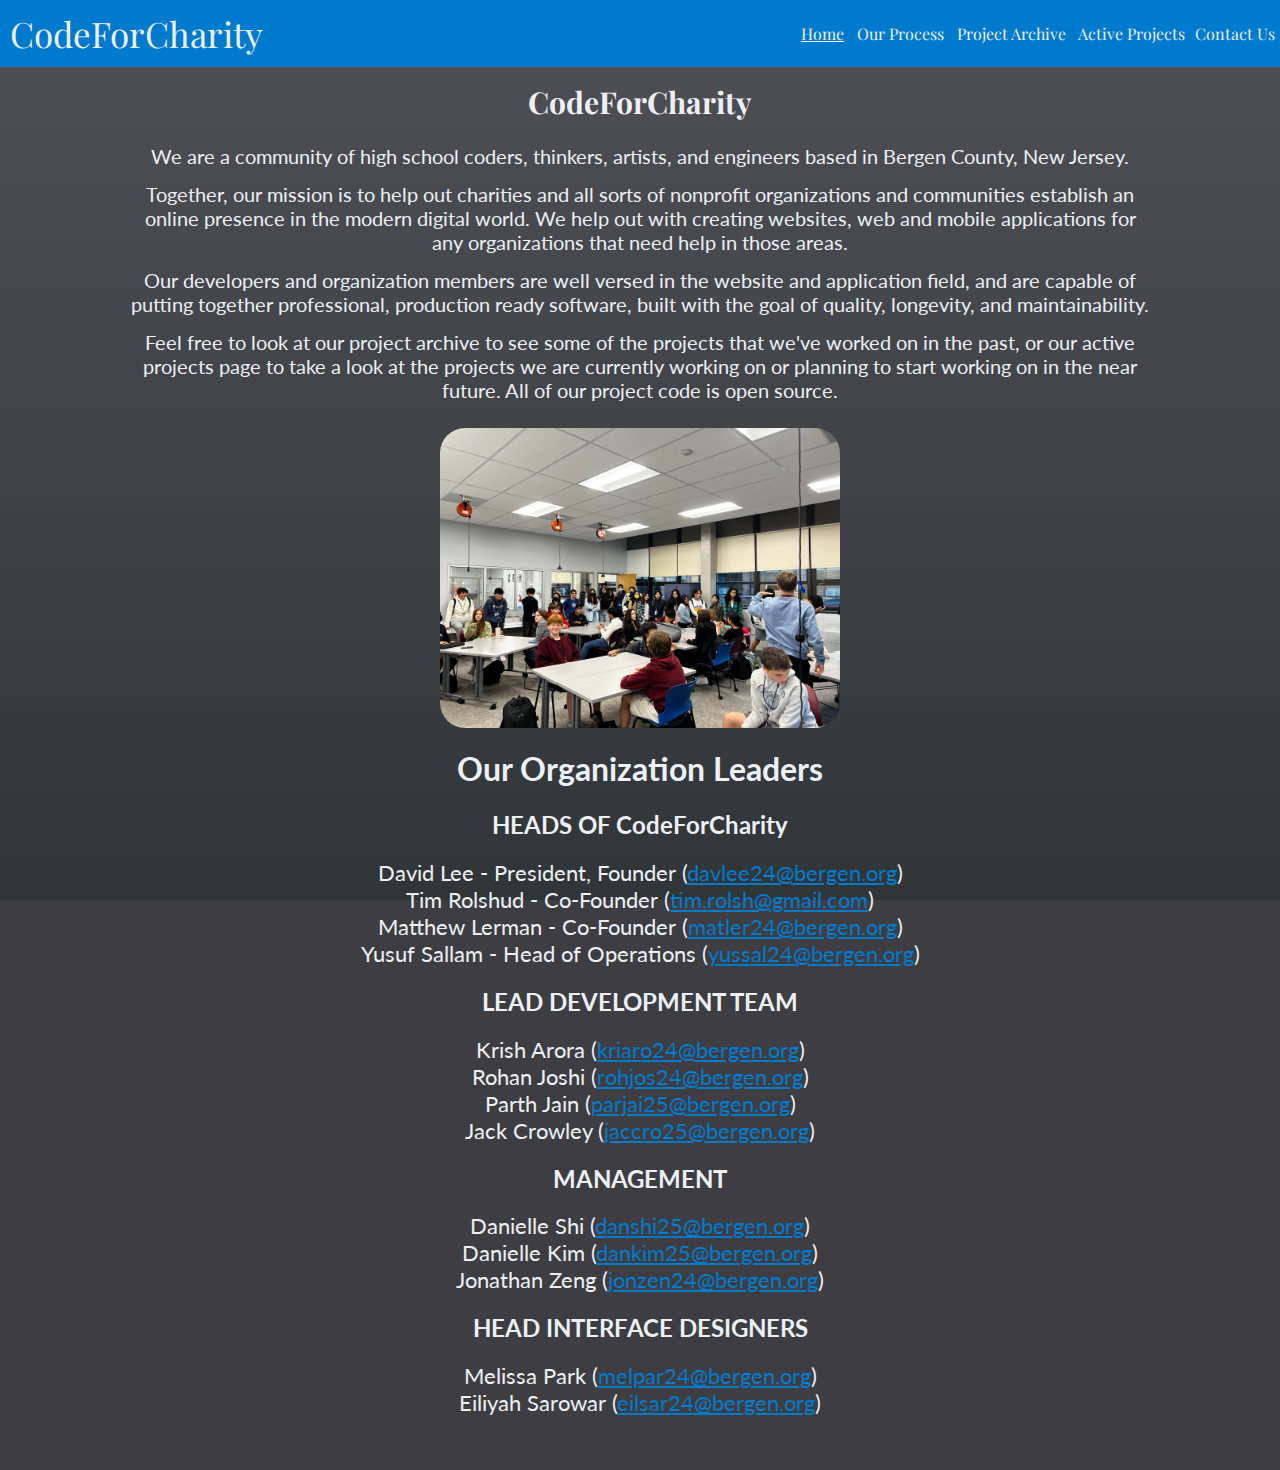
<file: index.html>
<!DOCTYPE html>
<html lang="en">
    <head>
        <meta charset="UTF-8" />
        <title>CodeForCharity</title>
        <link rel="stylesheet" href="./css/index.css" />
        <link rel="stylesheet" href="./main.css" />
        <link rel="icon" type="image/x-icon" href="./favicon.png" />
        <meta name="viewport" content="width=device-width, initial-scale=1.0" />
    </head>
    <body>
        <div id="header">
            <a href="" id="cfc-text">CodeForCharity</a>
            <div id="links">
                <div id="wide" style="display: none">
                    <a class="link" href="">Home</a> <a class="link" href="./our-process/">Our Process</a>
                    <a class="link" href="./archive/">Project Archive</a>
                    <a class="link" href="./active-projects/">Active Projects</a>
                    <a class="link" href="./contact-us/">Contact Us</a>
                </div>
                <img id="narrow" src="./images/hamburger-menu.svg" style="display: none" />
            </div>
        </div>
        <div id="links-narrow" style="display: none">
            <a class="link" href="">Home</a> <a class="link" href="./our-process/">Our Process</a>
            <a class="link" href="./archive/">Project Archive</a>
            <a class="link" href="./active-projects/">Active Projects</a>
            <a class="link" href="./contact-us/">Contact Us</a>
        </div>
        <div id="main-text">
            <h2>CodeForCharity</h2>
            <div>
                We are a community of high school coders, thinkers, artists, and engineers based in Bergen County, New
                Jersey.
            </div>
            <div>
                Together, our mission is to help out charities and all sorts of nonprofit organizations and communities
                establish an online presence in the modern digital world. We help out with creating websites, web and
                mobile applications for any organizations that need help in those areas.
            </div>
            <div>
                Our developers and organization members are well versed in the website and application field, and are
                capable of putting together professional, production ready software, built with the goal of quality,
                longevity, and maintainability.
            </div>
            <div>
                Feel free to look at our project archive to see some of the projects that we've worked on in the past,
                or our active projects page to take a look at the projects we are currently working on or planning to
                start working on in the near future. All of our project code is open source.
            </div>
        </div>
        <br>
        <div id="image">
            <img id="cfc-image" src="./images/cfc.jpg" />
        </div>
        <h1>Our Organization Leaders</h1>
        <h2>HEADS OF CodeForCharity</h2>
        <div class="names">
            David Lee - President, Founder (<a href="mailto:davlee24@bergen.org">davlee24@bergen.org</a>) <br />
            Tim Rolshud - Co-Founder (<a href="mailto:tim.rolsh@gmail.com">tim.rolsh@gmail.com</a>) <br />
            Matthew Lerman - Co-Founder (<a href="mailto:matler24@bergen.org">matler24@bergen.org</a>) <br />
            Yusuf Sallam - Head of Operations (<a href="mailto:yussal24@bergen.org">yussal24@bergen.org</a>) <br />
        </div>
        <h2>LEAD DEVELOPMENT TEAM</h2>
        <div class="names">
            Krish Arora (<a href="mailto:kriaro24@bergen.org">kriaro24@bergen.org</a>) <br />
            Rohan Joshi (<a href="mailto:rohjos24@bergen.org">rohjos24@bergen.org</a>) <br />
            Parth Jain (<a href="mailto:parjai25@bergen.org">parjai25@bergen.org</a>) <br />
            Jack Crowley (<a href="mailto:jaccro25@bergen.org">jaccro25@bergen.org</a>) <br />
        </div>
        <h2>MANAGEMENT</h2>
        <div class="names">
            Danielle Shi (<a href="mailto:danshi25@bergen.org">danshi25@bergen.org</a>) <br />
            Danielle Kim (<a href="mailto:dankim25@bergen.org">dankim25@bergen.org</a>) <br />
            Jonathan Zeng (<a href="mailto:jonzen24@bergen.org">jonzen24@bergen.org</a>) <br />
        </div>
        <h2>HEAD INTERFACE DESIGNERS</h2>
        <div class="names">
            Melissa Park (<a href="mailto:melpar24@bergen.org">melpar24@bergen.org</a>) <br />
            Eiliyah Sarowar (<a href="mailto:eilsar24@bergen.org">eilsar24@bergen.org</a>) <br />
            <br />
            <br />
        </div>
        <script src="./main.js"></script>
    </body>
</html>
</file>
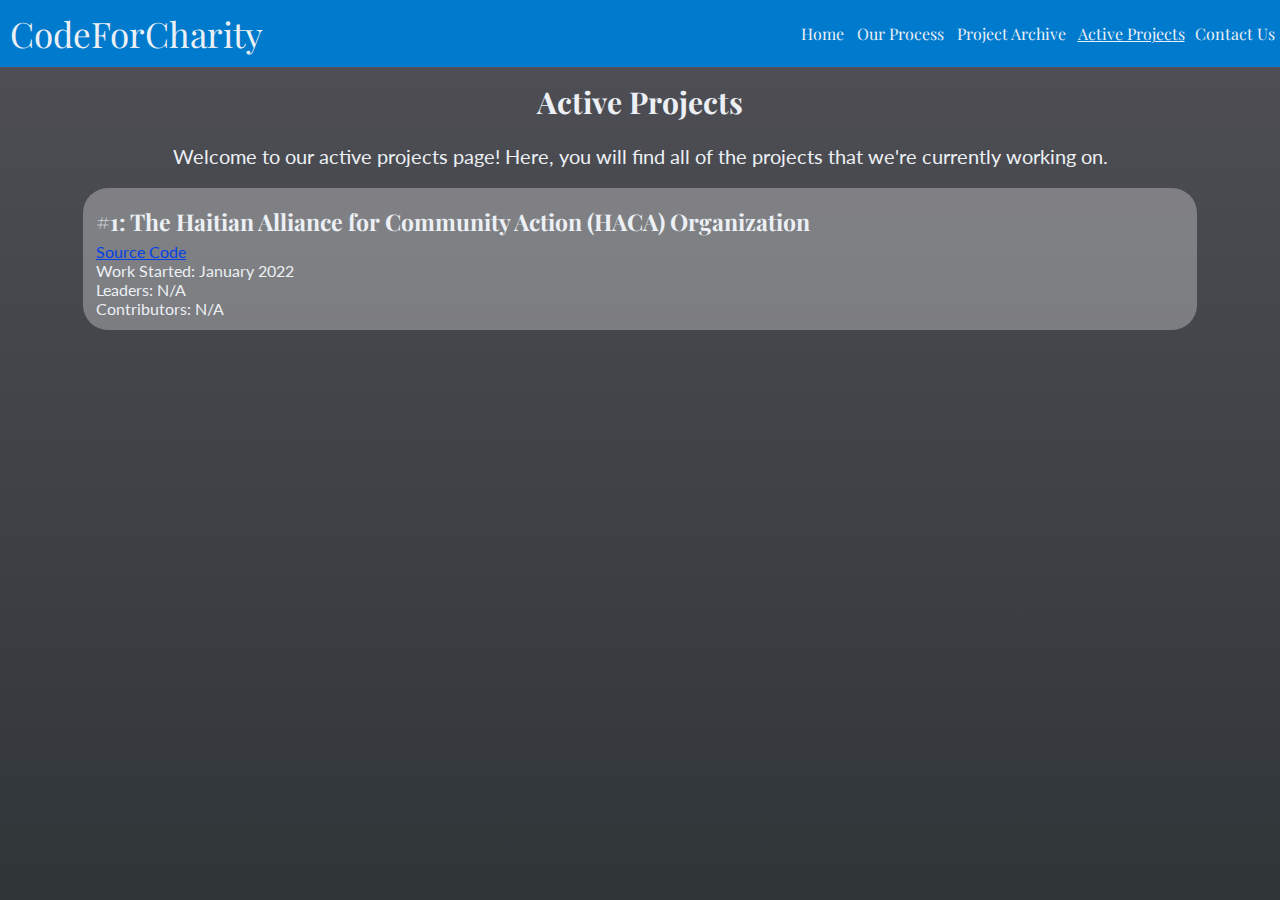
<file: active-projects/index.html>
<!DOCTYPE html>
<html lang="en">
    <head>
        <meta charset="UTF-8" />
        <title>CFC - Active Projects</title>
        <link rel="stylesheet" href="../css/projects.css" />
        <link rel="icon" type="image/x-icon" href="../favicon.png" />
        <meta name="viewport" content="width=device-width, initial-scale=1.0" />
        <link rel="stylesheet" href="../main.css" />
    </head>
    <body>
        <div id="header">
            <a href="../" id="cfc-text">CodeForCharity</a>
            <div id="links">
                <div id="wide" style="display: none">
                    <a class="link" href="../">Home</a>
                    <a class="link" href="../our-process/">Our Process</a>
                    <a class="link" href="../archive/">Project Archive</a>
                    <a class="link" href="">Active Projects</a>
                    <a class="link" href="../contact-us/">Contact Us</a>
                </div>
                <img id="narrow" src="../images/hamburger-menu.svg" style="display: none" />
            </div>
        </div>
        <div id="links-narrow" style="display: none">
            <a class="link" href="../">Home</a> <a class="link" href="../our-process/">Our Process</a>
            <a class="link" href="">Project Archive</a> <a class="link" href="../active-projects/">Active Projects</a>
            <a class="link" href="../contact-us/">Contact Us</a>
        </div>
        <div id="main-text">
            <h2>Active Projects</h2>
            <div>
                Welcome to our active projects page! Here, you will find all of the projects that we're currently
                working on.
            </div>
        </div>
        <div class="project">
            <h3>#1: The Haitian Alliance for Community Action (HACA) Organization</h3>
            <a href="https://github.com/bca-code-for-charity/haca-web">Source Code</a>
            <div>Work Started: January 2022</div>
            <div>Leaders: N/A</div>
            <div>Contributors: N/A</div>
        </div>
        <script src="../main.js"></script>
    </body>
</html>
</file>
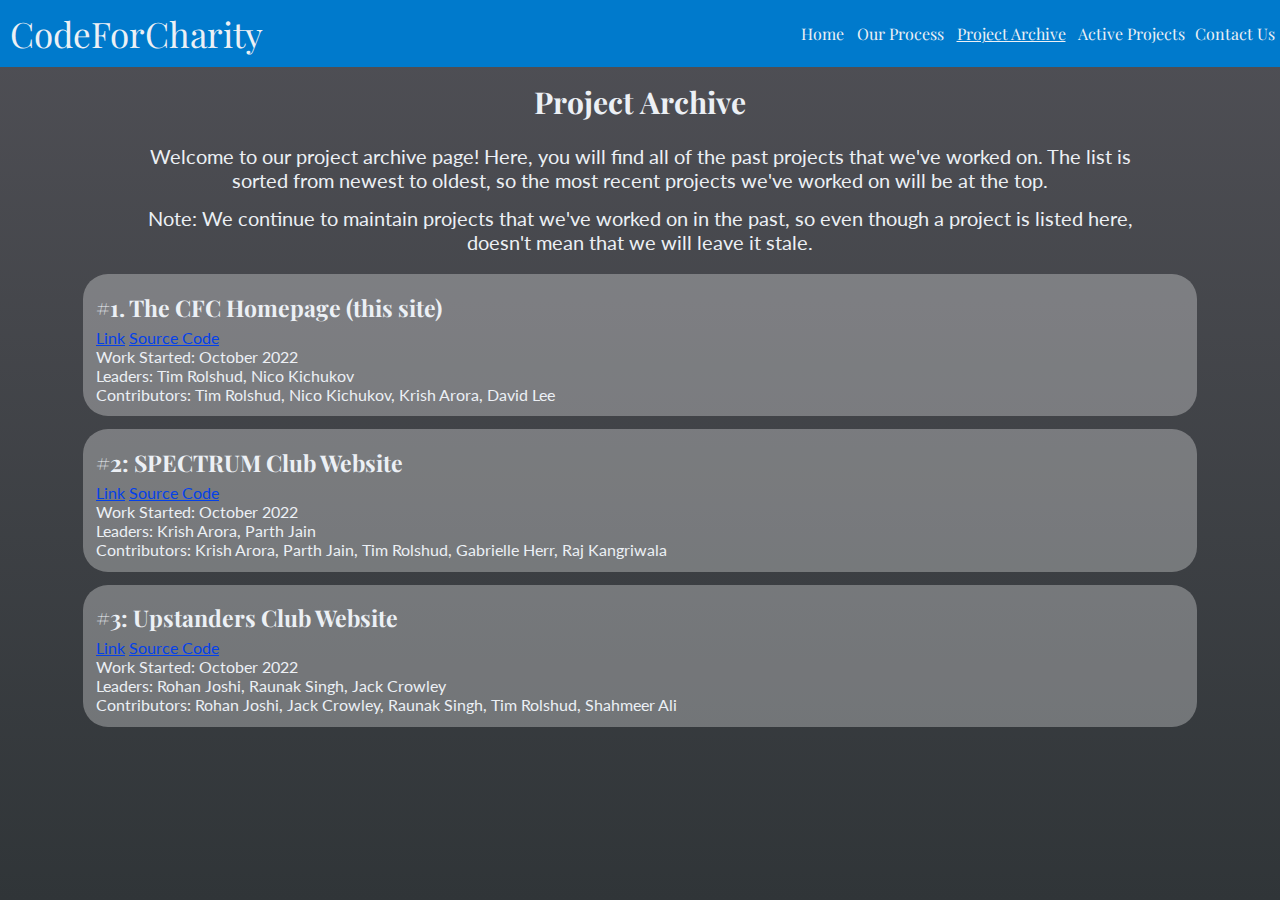
<file: archive/index.html>
<!DOCTYPE html>
<html lang="en">
    <head>
        <meta charset="UTF-8" />
        <title>CFC - Archive</title>
        <link rel="stylesheet" href="../css/projects.css" />
        <link rel="icon" type="image/x-icon" href="../favicon.png" />
        <meta name="viewport" content="width=device-width, initial-scale=1.0" />
        <link rel="stylesheet" href="../main.css" />
    </head>
    <body>
        <div id="header">
            <a href="../" id="cfc-text">CodeForCharity</a>
            <div id="links">
                <div id="wide" style="display: none">
                    <a class="link" href="../">Home</a>
                    <a class="link" href="../our-process/">Our Process</a>
                    <a class="link" href="">Project Archive</a>
                    <a class="link" href="../active-projects/">Active Projects</a>
                    <a class="link" href="../contact-us/">Contact Us</a>
                </div>
                <img id="narrow" src="../images/hamburger-menu.svg" style="display: none" />
            </div>
        </div>
        <div id="links-narrow" style="display: none">
            <a class="link" href="../">Home</a> <a class="link" href="../our-process/">Our Process</a>
            <a class="link" href="">Project Archive</a> <a class="link" href="../active-projects/">Active Projects</a>
            <a class="link" href="../contact-us/">Contact Us</a>
        </div>
        <div id="main-text">
            <h2>Project Archive</h2>
            <div>
                Welcome to our project archive page! Here, you will find all of the past projects that we've worked on.
                The list is sorted from newest to oldest, so the most recent projects we've worked on will be at the
                top.
            </div>
            <div>
                Note: We continue to maintain projects that we've worked on in the past, so even though a project is
                listed here, doesn't mean that we will leave it stale.
            </div>
        </div>
        <div class="project">
            <h3>#1. The CFC Homepage (this site)</h3>
            <a href="../index.html">Link</a>
            <a href="https://github.com/bca-code-for-charity/CFC-Homepage-web">Source Code</a>
            <div>Work Started: October 2022</div>
            <div>Leaders: Tim Rolshud, Nico Kichukov</div>
            <div>Contributors: Tim Rolshud, Nico Kichukov, Krish Arora, David Lee</div>
        </div>
        <div class="project">
            <h3>#2: SPECTRUM Club Website</h3>
            <a href="https://bca-code-for-charity.github.io/SPECTRUM-web/">Link</a>
            <a href="https://github.com/bca-code-for-charity/SPECTRUM-web">Source Code</a>
            <div>Work Started: October 2022</div>
            <div>Leaders: Krish Arora, Parth Jain</div>
            <div>Contributors: Krish Arora, Parth Jain, Tim Rolshud, Gabrielle Herr, Raj Kangriwala</div>
        </div>
        <div class="project">
            <h3>#3: Upstanders Club Website</h3>
            <a href="https://bca-code-for-charity.github.io/Upstanders-web/">Link</a>
            <a href="https://github.com/bca-code-for-charity/Upstanders-web">Source Code</a>
            <div>Work Started: October 2022</div>
            <div>Leaders: Rohan Joshi, Raunak Singh, Jack Crowley</div>
            <div>Contributors: Rohan Joshi, Jack Crowley, Raunak Singh, Tim Rolshud, Shahmeer Ali</div>
        </div>
        <script src="../main.js"></script>
    </body>
</html>
</file>
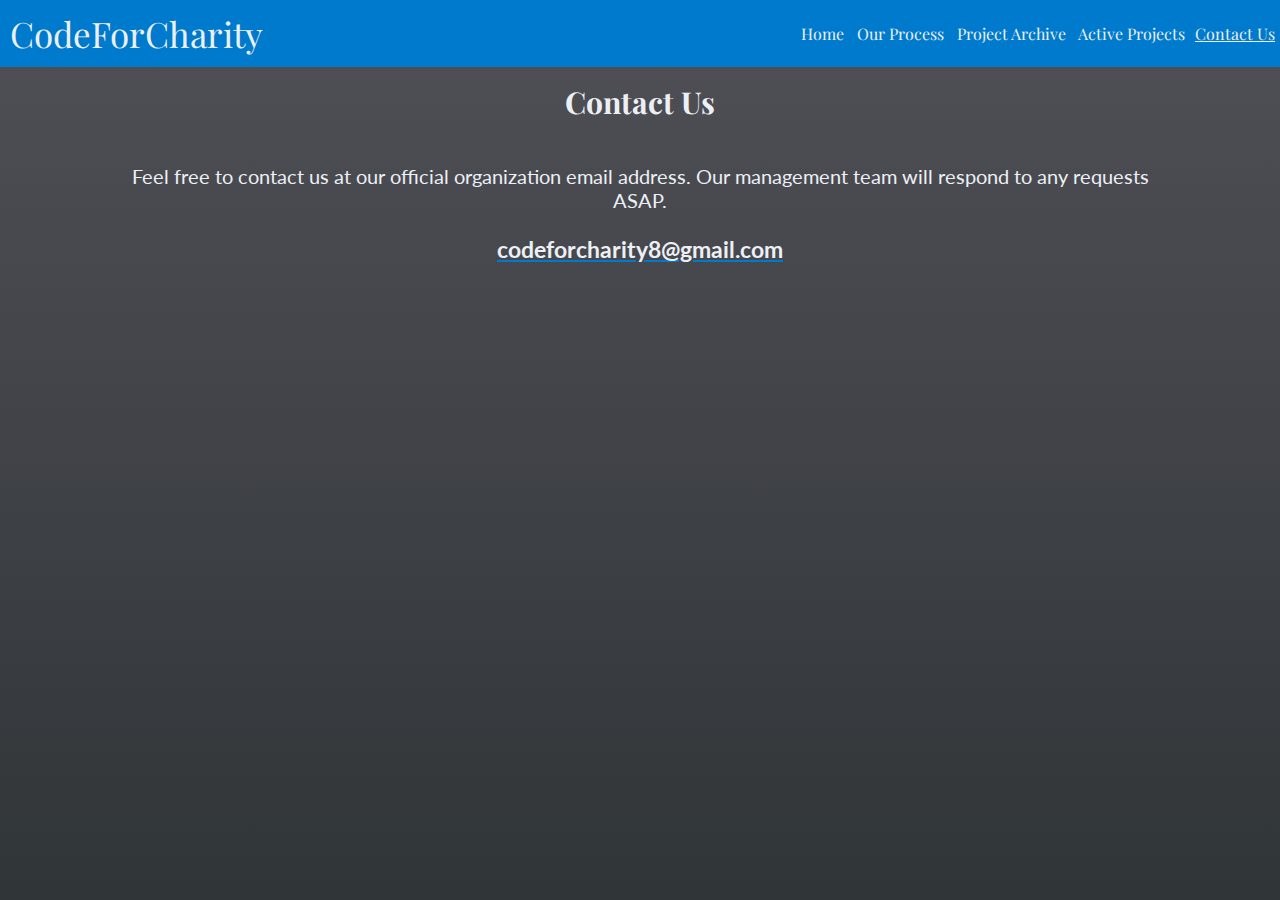
<file: contact-us/index.html>
<!DOCTYPE html>
<html lang="en">
    <head>
        <meta charset="UTF-8" />
        <meta name="viewport" content="width=device-width, initial-scale=1.0" />
        <link rel="stylesheet" href="../main.css" />
        <link rel="stylesheet" href="../css/contact-us.css" />
        <link rel="icon" type="image/x-icon" href="../favicon.png" />
        <title>CodeForCharity - Contact Us</title>
    </head>

    <body>
        <div id="header">
            <a href="../" id="cfc-text">CodeForCharity</a>
            <div id="links">
                <div id="wide" style="display: none">
                    <a class="link" href="../">Home</a> <a class="link" href="../our-process/">Our Process</a>
                    <a class="link" href="../archive/">Project Archive</a>
                    <a class="link" href="../active-projects/">Active Projects</a>
                    <a class="link" href="">Contact Us</a>
                </div>
                <img id="narrow" src="../images/hamburger-menu.svg" style="display: none" />
            </div>
        </div>
        <div id="links-narrow" style="display: none">
            <a class="link" href="../">Home</a> <a class="link" href="../our-process/">Our Process</a>
            <a class="link" href="../archive/">Project Archive</a>
            <a class="link" href="../active-projects/">Active Projects</a> <a class="link" href="">Contact Us</a>
        </div>
        <div id="main-text">
            <h2>Contact Us</h2>
            <div>
                <p>Feel free to contact us at our official organization email address. Our
                    management team will respond to any requests ASAP.</p>
                <a href="mailto:codeforcharity8@gmail.com"><h3>codeforcharity8@gmail.com</h3></a>
            </div>
        </div>
        <script src="../main.js"></script>
    </body>
</html>
</file>
<file: css/index.css>
#cfc-image {
    border-radius: 25px;
    width: 400px;
    height: 300px;
    justify-content: center;
}

#image {
    width: 100%;
    display: flex;
    justify-content: center;
}

.names {
    font-size: 22px;
    text-align: center;
}
</file>
<file: main.css>
/*
These styles should be applied to every page on the website

Fonts:
Lato font (sans serif), use font-family: 'Lato', sans-serif;
Playfair Display (serif), use font-family: 'Playfair Display', serif;
*/
@import url("https://fonts.googleapis.com/css2?family=Lato&family=Playfair+Display&display=swap");

:root {
    --bg-grad-1: #505056;
    --bg-grad-2: #303538;
    --main-text-color: #ecf0f5;
    --main-link-color: #007acc;
}

body {
    padding: 0%;
    margin: 0%;
    font-family: "Lato", sans-serif;
    background-color: #3e3e42;
    background-image: linear-gradient(180deg, var(--bg-grad-1), var(--bg-grad-2));
    background-size: cover;
    background-attachment: fixed;
    color: var(--main-text-color);
}

h1, h2 {
    text-align: center;
}

a, a:visited {
    color: var(--main-link-color);
}

a h3, a:visited h3 {
    text-decoration: none;
    color: var(--main-text-color);
}

#header {
    width: 100%;
    background-color: var(--main-link-color);
    font-family: "Playfair Display", serif;
    display: flex;
    justify-content: stretch;
    color: var(--main-text-color);
}

#header * a, #header * a:visited {
    color: var(--main-text-color);
}

#main-text {
    font-size: 1.25em;
    margin: 0 10%;
    text-align: justify;
}

#main-text div {
    text-align: center;
    padding-top: 7px;
    padding-bottom: 7px;
}

#main-text h2 {
    font-family: "Playfair Display", serif;
    margin: 0;
    border: 0;
    padding: 15px;
}

#cfc-text {
    color: var(--main-text-color);
    padding: 10px;
    font-size: 35px;
    text-decoration: none;
}

@media screen and (min-width: 757px) {
    .link {
        display: flex;
        justify-content: center;
        align-items: center;
        text-decoration: none;
        color: #1e3c5a;
    }

    .link:hover {
        background-color: #bebebe;
    }

    #links {
        width: 100%;
        display: flex;
        flex-direction: row;
        justify-content: right;
    }

    #wide {
        display: grid;
        grid-template-columns: 55px 100px 122px 118px 90px;
    }

    #links-narrow {
        display: none;
    }
}

@media screen and (max-width: 756px) {
    .link {
        text-decoration: none;
        color: #1e3c5a;
    }

    #links {
        width: 100%;
        display: flex;
        justify-content: right;
        align-items: center;
    }

    #narrow {
        width: 45px;
        height: 45px;
        cursor: pointer;
    }

    #links-narrow {
        font-size: 20px;
        text-align: center;
        display: grid;
        background-color: rgba(255, 255, 255, 0.1);
        grid-template-rows: repeat(5, 30px);
    }
}
</file>
<file: css/projects.css>
/*
Same css for both active projects and archived projects
*/

#page-desc {
    padding: 10px;
    font-size: 35;
    text-align: center;
}

h1 {
    /* Active Projects */
    font-size: 35px;
    font-weight: 150;
}

.project {
    border-radius: 25px;
    width: 85%;
    margin: 1vw auto;
    padding: 1vw;
    background-color: rgba(255, 255, 255, 0.3);
}

.project h3 {
    font-size: 23px;
    font-weight: bold;
    font-family: "Playfair Display", serif;
    padding: 5px;
    padding-left: 0;
    margin: 0;
    border: 0;
}

.project a, .project a:visited {
    color: #0441e9;
}
</file>
<file: css/contact-us.css>
#contacts {
    text-align: center;
}

#requests {
    text-align: center;
    padding-left: 10px;
    padding-top: 10px;
}
</file>
